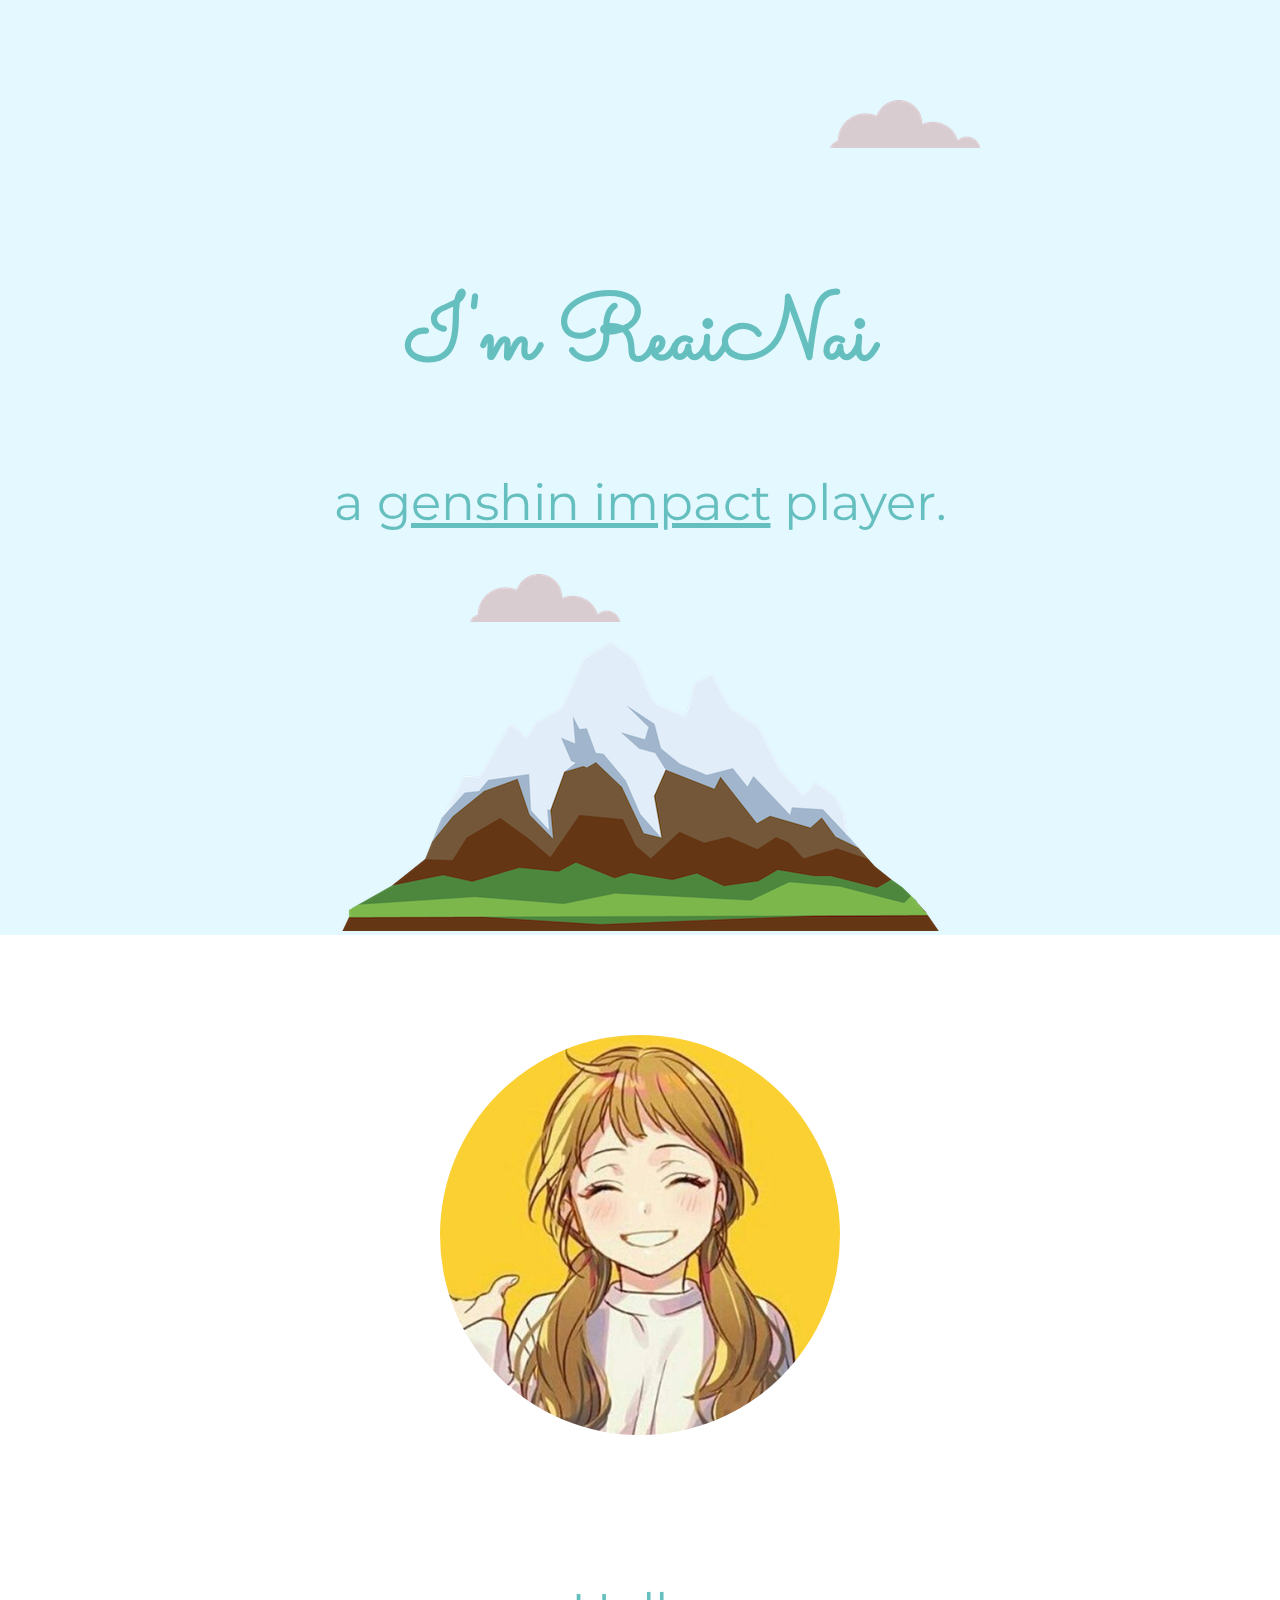
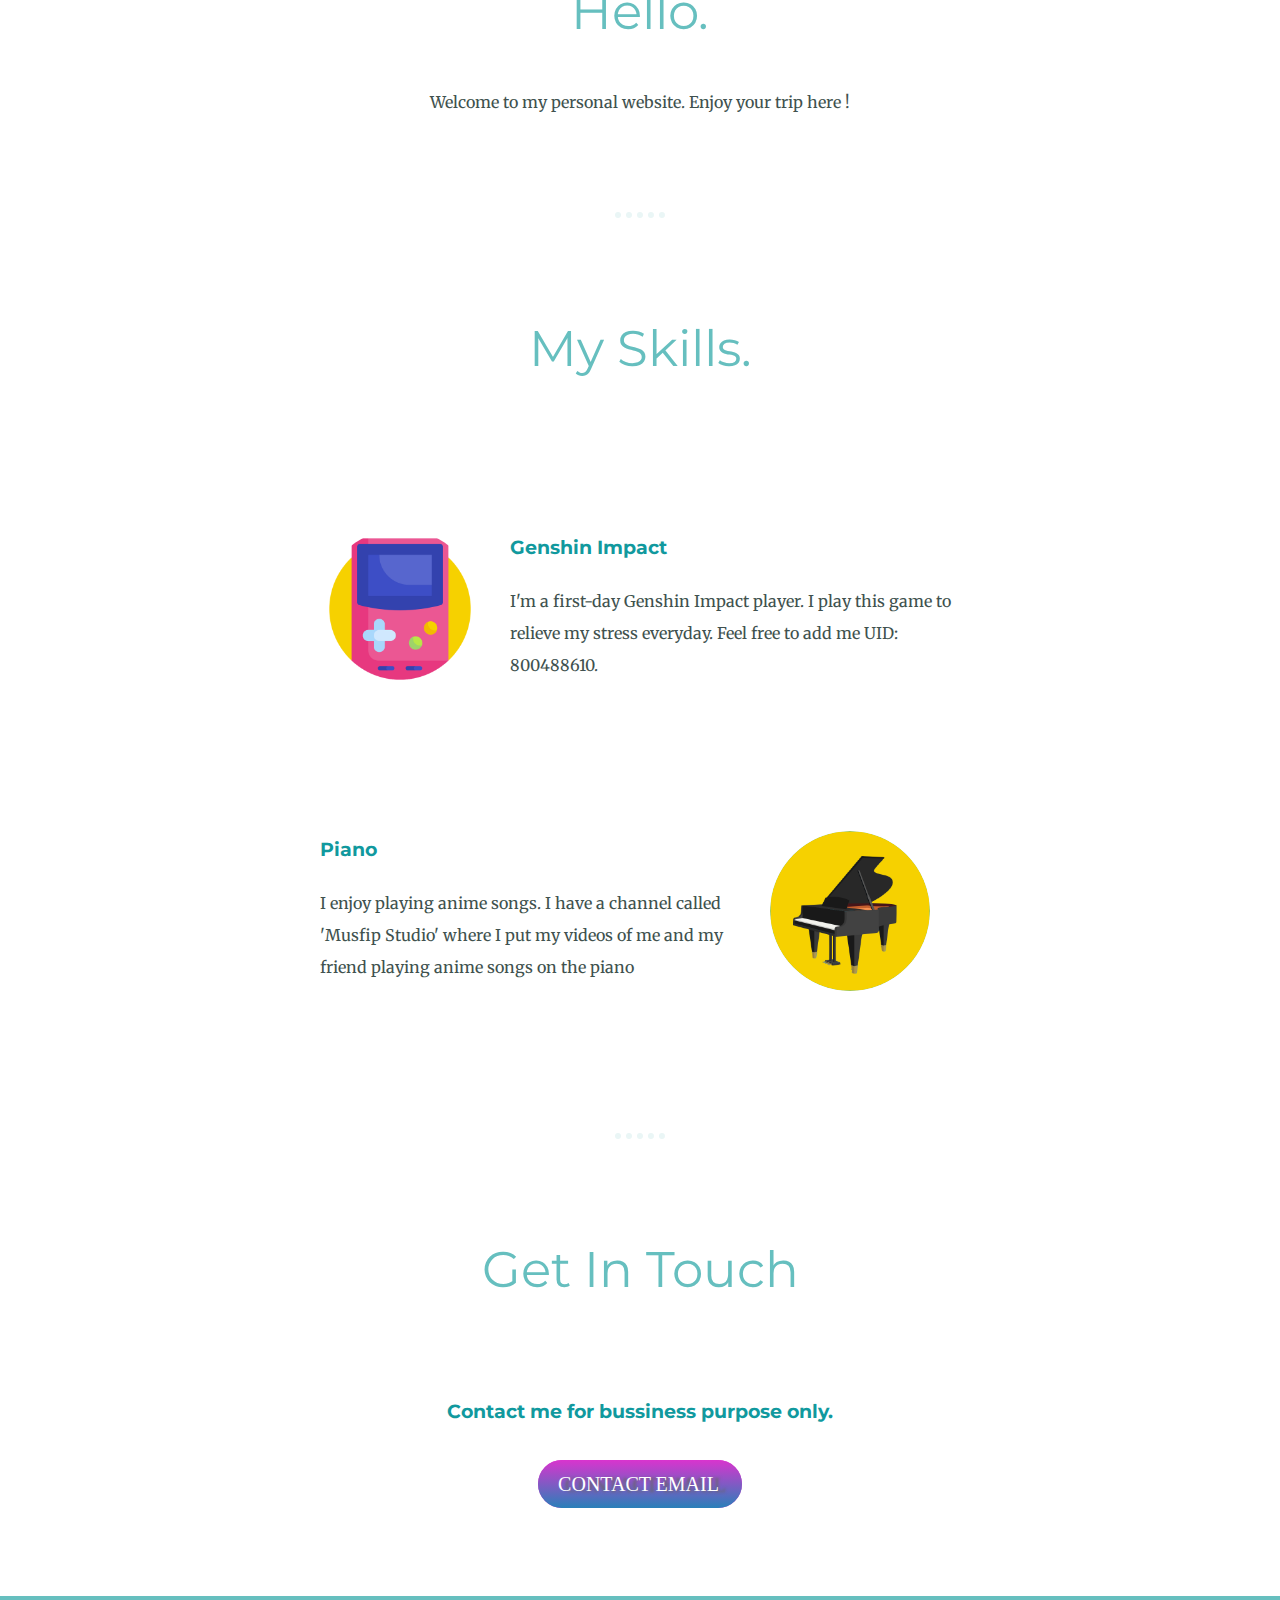
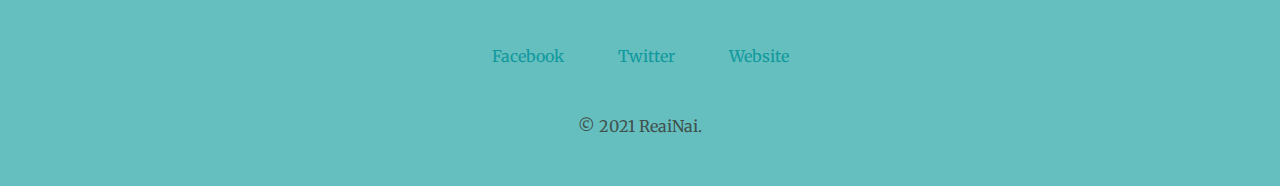
<file: index.html>
<!DOCTYPE html>
<html lang="en" dir="ltr">
  <head>
    <meta charset="utf-8">
    <link rel="stylesheet" href="css/styles.css">
    <!-- icon or favicon also known as a shortcut icon, website icon, tab icon -->
    <link rel="icon" href="images/favicon.ico">
    <link rel="preconnect" href="https://fonts.googleapis.com">
    <!-- import from fonts.google.com -->
    <link rel="preconnect" href="https://fonts.gstatic.com" crossorigin>
    <link href="https://fonts.googleapis.com/css2?family=Merriweather&family=Montserrat:wght@500&family=Sacramento&display=swap" rel="stylesheet">
    <title>Phong - a genshin impact player</title>
  </head>
  <body>
    <!-- aka Division tag, used to make divisions of content in the web page like text, images, header, footer, navigation bar. -->
    <!-- 'Childern sits on Parents' is a rule that anything inside a parent will be on top. Ex. <h1> inside <div>. <h1> will be on top. -->
    <!-- 'display: inline' to display inline -->
    <div class="topContainer">
      <img src="images/cloud.png" class="topCloud" alt="cloud-img">
      <!-- 'Block Elements' will use the whole space of the webpage from left to right. ex. <p> <h1-h6> <div> <ol, ul, li> <form>. -->
      <h1>I'm ReaiNai</h1>
      <!-- 'span' is an 'Inline Element' unlike 'Block Display Elelment' it only takes up spaces as much as it needed for the height and width <span> is ageneric inline container for phrasing content, which does not inherently represent anything, unless used with CSS-->
      <!-- The disadvantage of 'Inline Element' is its width and height cannot be expanded causing it to be inflexible. -->
      <!-- 'Inline Block element' is another display type that's the most flexible display. It takes up spaces as much as it needs, while allowing other block to coexist next to it and its width and height con be changed. -->
      <h2>a <span class="underline">genshin impact</span> player.</h2>
      <img src="images/cloud.png" class="bottomCloud" alt="cloud-img">
      <img src="images/mountain.png" class="mountain" alt="mountain-img">
    </div>
    <div class="middleContainer">
      <div class="profile">
        <img src="images/smile.jpg" alt="S M I L E" class="profile-image">
        <h2>Hello.</h2>
        <p class="welcome-text">Welcome to my personal website. Enjoy your trip here !</p>
      </div>
      <hr>
      <div class="skills">
        <h2>My Skills.</h2>
        <div class="skill-row">
          <img class="game-image" src="images/game.png" alt="genshin" >
          <h3>Genshin Impact</h3>
          <p>I'm a first-day Genshin Impact player. I play this game to relieve my stress everyday. Feel free to add me UID: 800488610.</p>
        </div>
        <div class="skill-row">
          <img class="piano-image" src="images/piano.png" alt="piano">
          <h3>Piano</h3>
          <p>I enjoy playing anime songs. I have a channel called 'Musfip Studio' where I put my videos of me and my friend playing anime songs on the piano</p>
        </div>
      </div>
      <hr>
      <div class="contact-me">
        <h2 class="get-in-touch">Get In Touch</h2>
        <h3 class="contact-me">Contact me for bussiness purpose only.</h3>
        <a class="btn" href="mailto:pitiphong.kit@gmail.com">CONTACT EMAIL</a>
      </div>
    </div>


    <div class="bottomContainer">
      <a class="footer-link" target="_blank" href="https://www.facebook.com/">Facebook</a>
      <a class="footer-link" target="_blank" href="https://twitter.com/">Twitter</a>
      <a class="footer-link" target="_blank" href="">Website</a>
      <p class="credit">© 2021 ReaiNai.</p>
    </div>


  </body>
</html>
</file>
<file: css/styles.css>
/* make div have no margin at top left and right */
/* 0 does not need units*/
/* 'margin' refers to all sides*/
/* Default Browser gives margin 0 to the body*/
body {
  color: #40514E;
  margin: 0;
  text-align: center; /* moves everything to center (that doesn't had a width set)*/
  font-family: 'Merriweather', serif; /* Major type of fonts*/
}

h1 {
  color: #66BFBF;
  font-size: 90px; /* 1rem = 1em = 16px; 5.625em = 90px; 100% = 16px ; 562.5% = 90px*/
  margin:50px auto 0 auto; /* auto automatically center the object; property of margin: top right bottom left, top right bottom, and top bottom. */
  font-family: 'Sacramento', cursive;
  line-height: 2; /* double line spacing */
}
h2 {
  color: #66BFBF;
  font-size: 50px;
  font-family: 'Montserrat', sans-serif;
  font-weight: normal;
}
h3 {
  color: #11999E;
  font-family: 'Montserrat', sans-serif;
}
hr {
  border-style: dotted none none;
  border-width: 6px;
  width: 50px;
  border-color: #EAF6F6;
  margin: 100px auto;

}
p {
  font-size: 16px;
}
/*-------------------------Class Selectors */
/* Containers */
.topContainer {
  position: relative;
  background-color: #e3f8ff;
  padding-top: 200px;
}
.middleContainer {
}
.bottomContainer {
  background-color: #66BFBF;
  margin: 0;
  margin-top: 100px;
  padding: 50px
}
/* mountain */
.mountain {
}
/* underline text */
.underline {
  text-decoration: underline;
}
/* clouds*/
.topCloud {
  position: absolute; /* make it position relative to topContainer by setting position of topContainer to 'relative '*/
  right: 300px;
  top: 100px;
}
.bottomCloud {
  position: absolute;
  left: 470px;
}
/* images */
.profile-image {
  border-radius: 100%;
  margin: 100px 0;
  width: 400px; /* 25% based on the parent (div)*/
}
.game-image {
  border-radius: 100%;
  width: 25%; /* 25% based on the parent (div)*/
  float: left; /* similar to warp-text in google docs */
  margin-right: 30px;
}
.piano-image {
  border-radius: 100%;
  width: 25%; /* 25% based on the parent (div)*/
  float: right; /* similar to warp-text in google docs */
  margin-right: 30px;
  margin-left: 30px;
}
.skill-row {
  width: 50%;
  margin: 150px auto; /* center */
  text-align: left;
  line-height: 2;
}
.welcome-text {
  margin-top: 50px;
}
.contact-me {
  margin: 50px auto;
}
.footer-link {
  color: #11999E;
  margin: 25px;
  text-decoration: none;
}
.footer-link:hover {
  color: #11999E;
  margin: 25px;
  text-decoration: underline;
}
.credit {
  margin-top: 50px;
  margin-bottom: 0;
}
.btn {
  background: #d934ce;
  background-image: -webkit-linear-gradient(top, #d934ce, #2980b9);
  background-image: -moz-linear-gradient(top, #d934ce, #2980b9);
  background-image: -ms-linear-gradient(top, #d934ce, #2980b9);
  background-image: -o-linear-gradient(top, #d934ce, #2980b9);
  background-image: linear-gradient(to bottom, #d934ce, #2980b9);
  -webkit-border-radius: 28;
  -moz-border-radius: 28;
  border-radius: 28px;
  text-shadow: 7px 1px 3px #666666;
  font-family: Georgia;
  color: #ffffff;
  font-size: 20px;
  padding: 13px 23px 13px 20px;
  text-decoration: none;
  margin: 200px;
}
.btn:hover {
  background: #3cfc8f;
  background-image: -webkit-linear-gradient(top, #3cfc8f, #3498db);
  background-image: -moz-linear-gradient(top, #3cfc8f, #3498db);
  background-image: -ms-linear-gradient(top, #3cfc8f, #3498db);
  background-image: -o-linear-gradient(top, #3cfc8f, #3498db);
  background-image: linear-gradient(to bottom, #3cfc8f, #3498db);
  text-decoration: none;
}
.get-in-touch {
  margin-bottom: 100px;
}
/* Relative positioning is a way to position your object (ex. image) relative to its normal position. In this case the object's left side will be pushed 30px from the original position. */
/* It's very confusing due to the fact that it can moves on other objects, as if it doesn't obey html's laws (i made up this word)*/
/* Relative positioning is to be used conjuctively with coordinates (left,right,top,bottom) */
/*
.relative-position {
  position: relative; /* the postition used to be 'static'
  left: 30px; /* create margin-left to its normal position
}
 Absolute positioning will position objects relatively to their Parent.
.absolute-position {
  position: absolute;
  left: 30px; /* move to the postion that its left padding will be 30px;
}
 Its speciality is while scrolling, objects will stay at the same position
.fixed-position {
  position: fixed;
}
*/
/* For testing
.red {
  height: 100px;
  width: 100px;
  background-color: red;
  position: absolute;
  left: 200px;
  top: 200px;
}
.blue {
  height: 100px;
  width: 100px;
  background-color: blue;
  position: absolute;
  left: 100px;
  top: 100px;
}
.yellow {
  height: 100px;
  width: 100px;
  background-color: yellow;
}
*/
</file>
